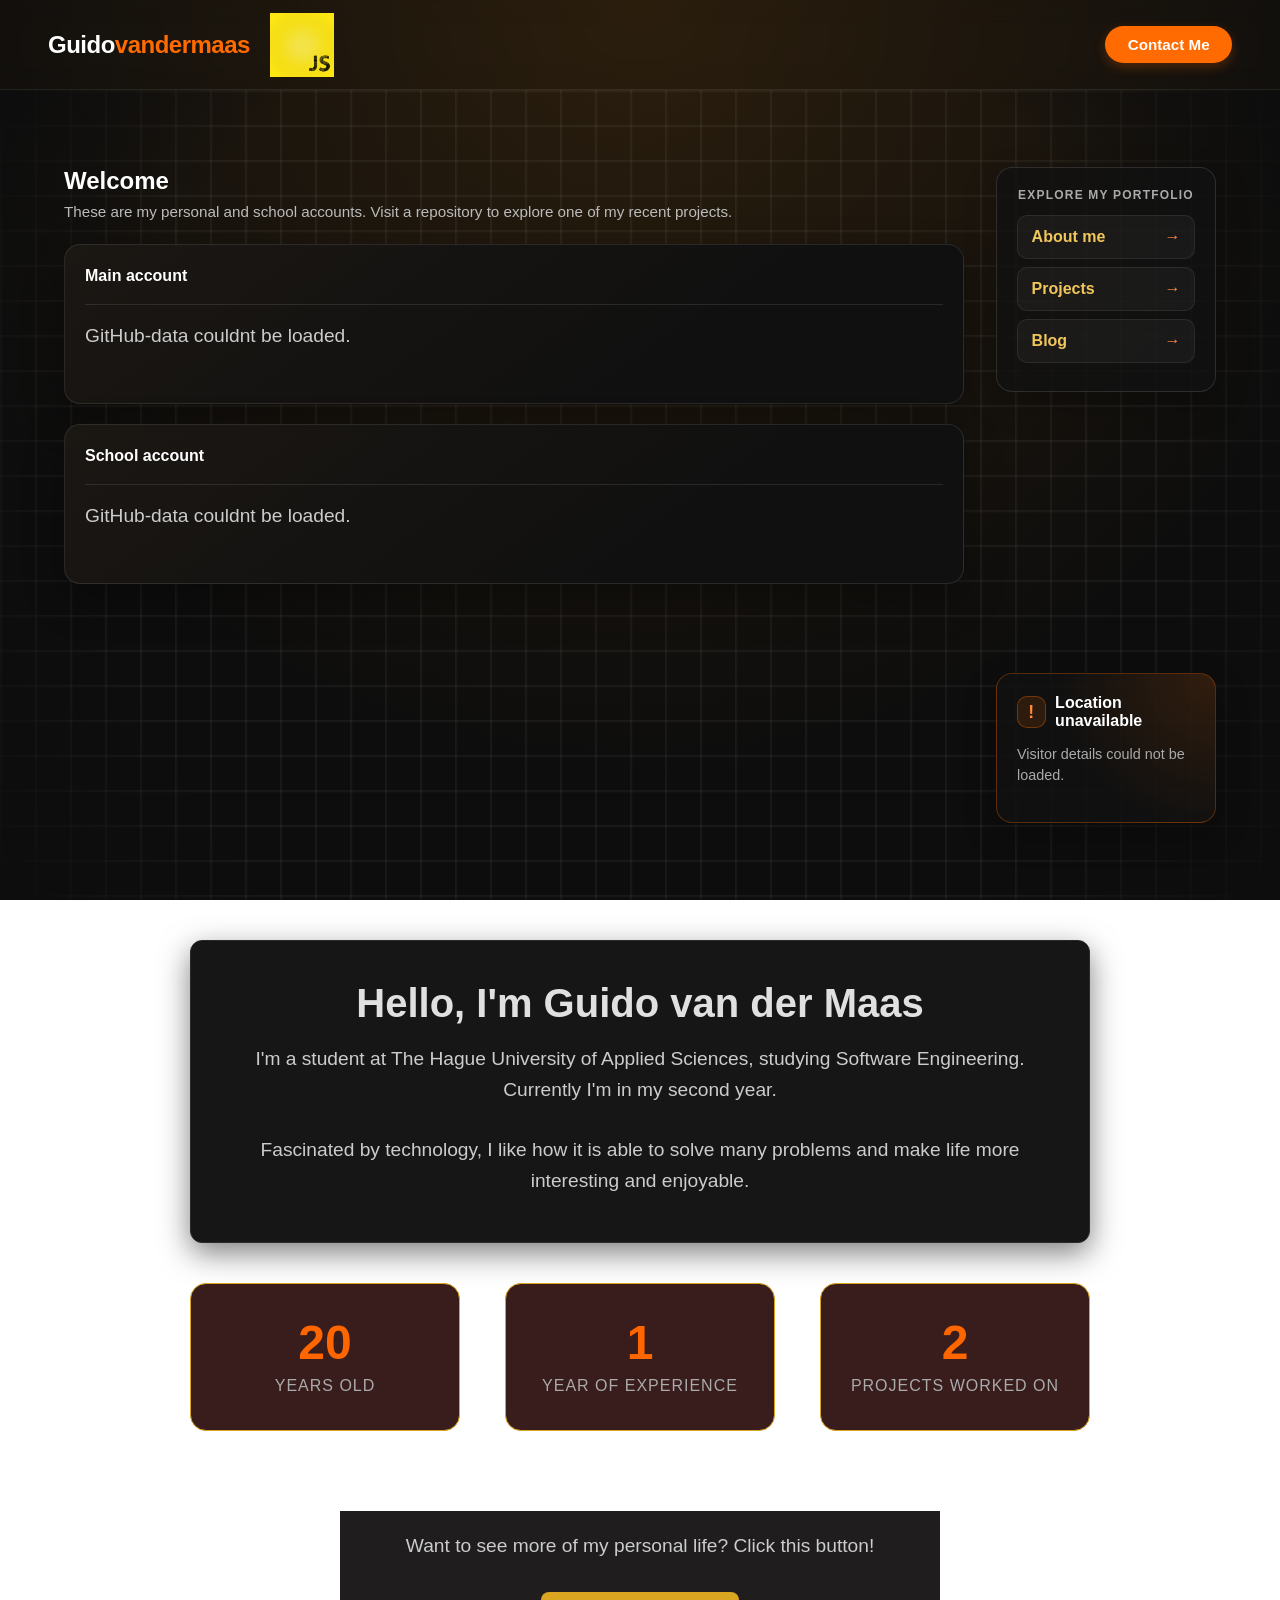
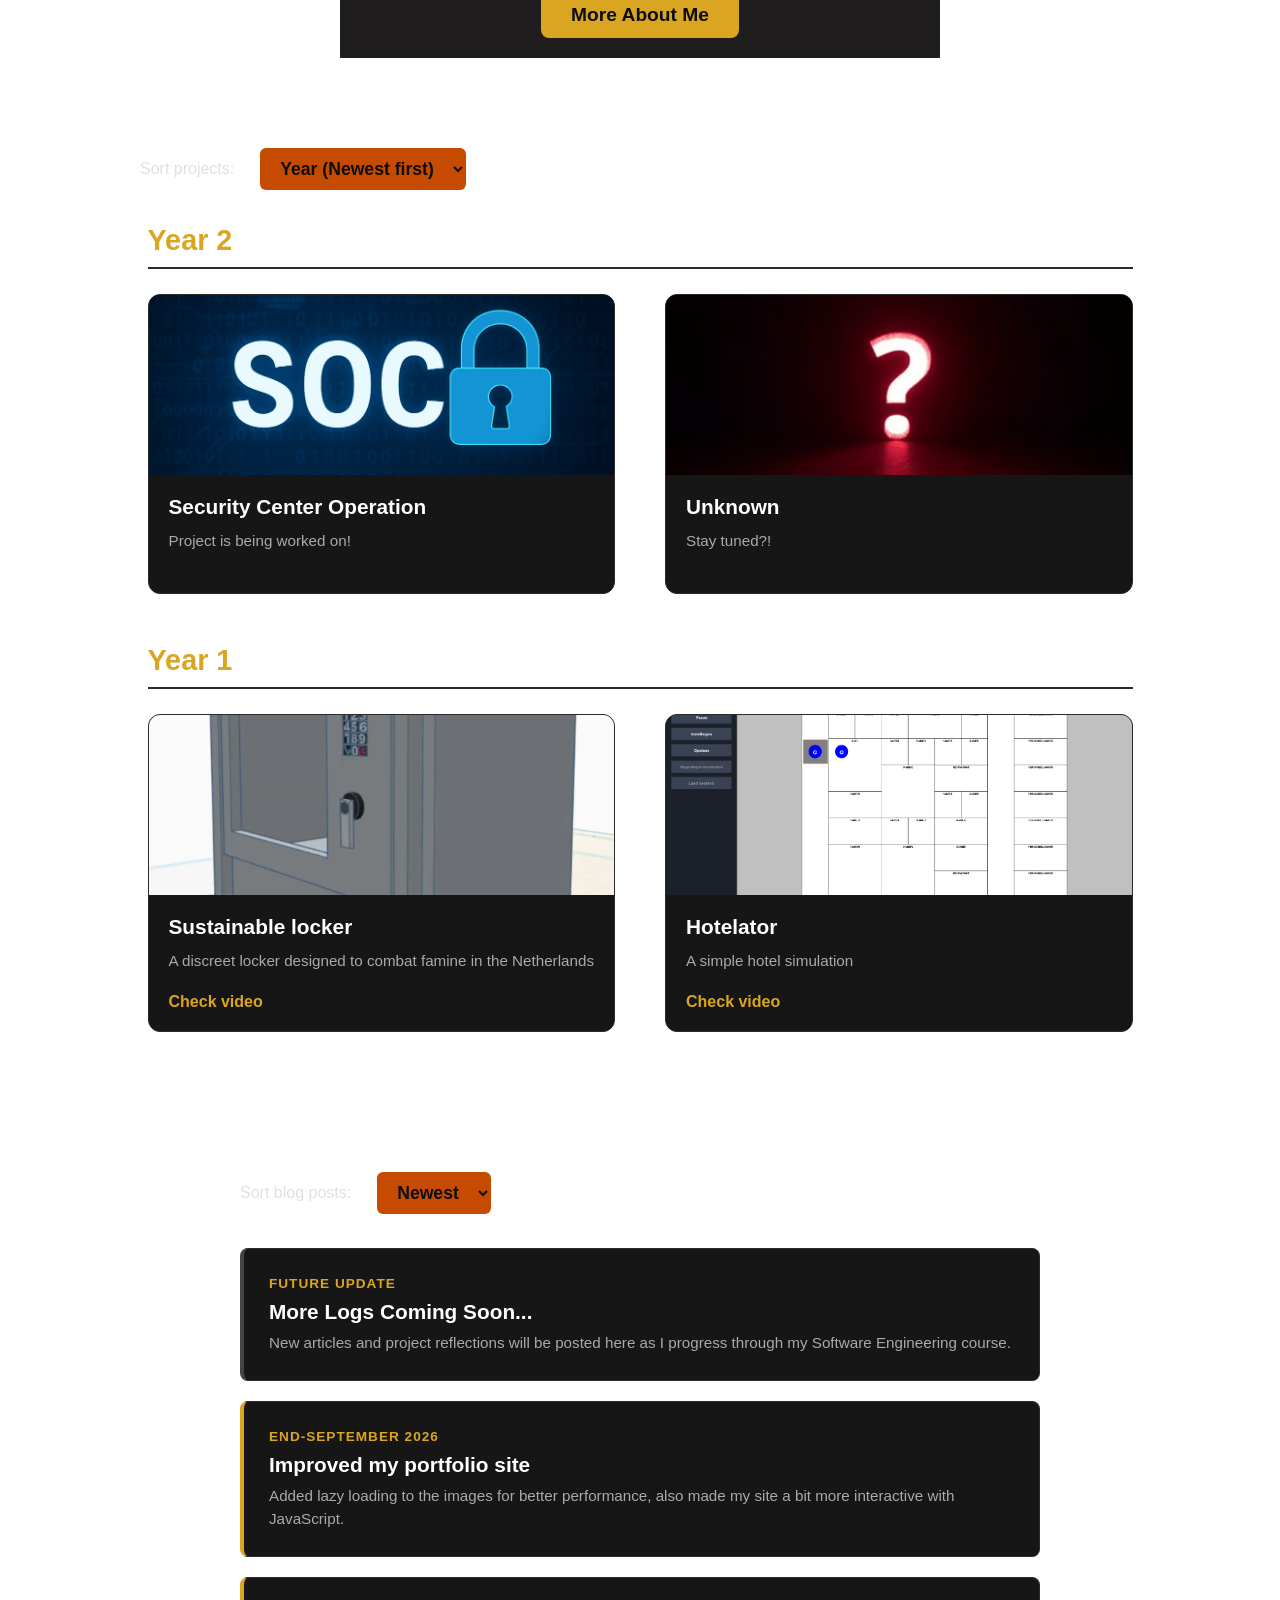
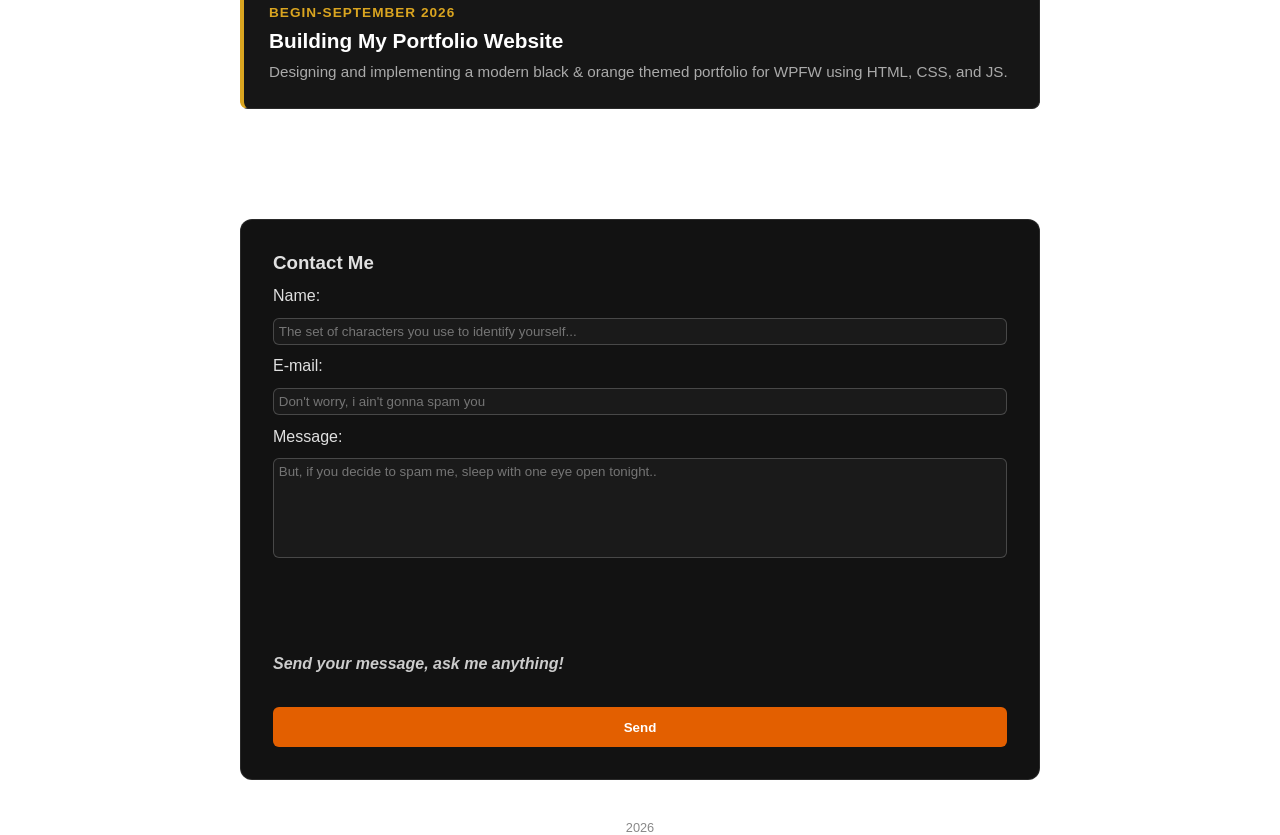
<file: frontend/html/index.html>
<!doctype html>
<html lang="en">
  <head>
    <meta charset="UTF-8" />
    <meta name="viewport" content="width=device-width, initial-scale=1.0" />
    <title>Portfolio</title>

    <link rel="stylesheet" href="../css/styles.css" />

    <script src="../js/lazyLoading.js" defer></script>
    <script src="../js/form.js" defer></script>
    <script src="../js/projects-data.js" defer></script>
    <script src="../js/blog-data.js" defer></script>
    <script src="../js/github_rest_API.js" defer></script>
    <script src="../js/visitor_info_API.js" defer></script>
  </head>

  <body>
    <main>
      <!-- SECTIE 1: HOMEPAGE -->
      <section class="screen-container homepage" id="homepage">
        <div class="homepage-header">
          <a href="#homepage" class="logo-name">
            Guido<span class="accent-text">vandermaas</span>
          </a>
          <img
            src="../img/Homepage1.jpg"
            data-gif="../img/Homepage1.gif"
            id="homepage-gif"
            alt="Homepage gif depicting JS"
          />
          <a href="#contact-form" class="contact-btn">Contact Me</a>
        </div>

        <div class="homepage-outerbox">
          <div class="homepage-box">
            <section class="github-section">
              <div class="github-intro">
                <h2>Welcome</h2>
                <p>
                  These are my personal and school accounts. Visit a repository
                  to explore one of my recent projects.
                </p>
              </div>
              <div id="github-container" class="github-grid">
                <div id="account-1-column" class="account-column">
                  <div class="account-header">
                    <h3>Main account</h3>
                  </div>
                  <p class="account-status" role="status">
                    GitHub-account loading...
                  </p>
                </div>
                <div id="account-2-column" class="account-column">
                  <div class="account-header">
                    <h3>School account</h3>
                  </div>
                  <p class="account-status" role="status">
                    GitHub-account loading...
                  </p>
                </div>
                <!-- github-rest_API.js will FILL the rest this up ;) -->
              </div>
            </section>

            <div class="homepage-sidebar">
              <nav class="nav-section">
                <h2>Explore my portfolio</h2>
                <ul>
                  <li><a href="#about-me" class="orange-link">About me</a></li>
                  <li><a href="#projects" class="orange-link">Projects</a></li>
                  <li><a href="#blog" class="orange-link">Blog</a></li>
                </ul>
              </nav>

              <div id="visitorInfo-widget-container"></div>
            </div>
          </div>
        </div>
      </section>

      <!-- SECTIE 2: ABOUT ME -->
      <section class="screen-container" id="about-me">
        <div class="content-box">
          <h2 class="intro-text">Hello, I'm Guido van der Maas</h2>
          <br />
          <p>
            I'm a student at The Hague University of Applied Sciences, studying
            Software Engineering. Currently I'm in my second year.
          </p>
          <p>
            Fascinated by technology, I like how it is able to solve many
            problems and make life more interesting and enjoyable.
          </p>
        </div>

        <div class="stats-grid">
          <div class="stat-card">
            <span class="stat-number">20</span>
            <span class="stat-label">years old</span>
          </div>

          <div class="stat-card">
            <span class="stat-number">1</span>
            <span class="stat-label">year of experience</span>
          </div>

          <div class="stat-card">
            <span class="stat-number">2</span>
            <span class="stat-label">projects worked on</span>
          </div>
        </div>

        <div class="cta-wrapper">
          <p>Want to see more of my personal life? Click this button!</p>
          <a href="../html/personal-page.html" class="cta-button"
            >More About Me</a
          >
        </div>
      </section>

      <!-- SECTIE 3: PROJECTS -->
      <section class="screen-container" id="projects">
        <div class="filter-wrapper">
          <label for="project-sort-select" class="sort-label"
            >Sort projects:</label
          >
          <select id="project-sort-select" class="sort-dropdown">
            <option value="year-desc">Year (Newest first)</option>
            <option value="year-asc">Year (Oldest first)</option>
            <option value="name-asc">Name (A-Z)</option>
            <option value="name-desc">Name (Z-A)</option>
            <option value="random">Random</option>
          </select>

          <button
            id="randomize-btn"
            class="randomize-btn hidden"
            type="button"
            title="Randomize projects"
          >
            Randomize
          </button>
        </div>

        <div id="years-wrapper">
          <!-- Content will be filled by projects-data.js -->
        </div>
      </section>

      <!-- SECTIE 4: BLOG -->
      <section class="screen-container" id="blog">
        <div class="filter-wrapper">
          <label for="blog-sort-select" class="sort-label"
            >Sort blog posts:</label
          >
          <select id="blog-sort-select" class="sort-dropdown">
            <option value="date-desc">Newest</option>
            <option value="date-asc">Oldest</option>
          </select>
        </div>
        <div class="blog-timeline" id="blog-timeline">
          <!-- Content will be filled by blog-data.js -->
        </div>
      </section>

      <!-- SECTIE 5: Contact -->
      <section class="screen-container" id="contact">
        <form
          class="contact-form"
          id="contact-form"
          aria-labelledby="contact-form-heading"
          action="https://formspree.io/f/moevpnlg"
          method="post"
        >
          <h3 id="contact-form-heading">
            Contact <span class="accent-text">Me</span>
          </h3>

          <label for="name">Name: </label>
          <input
            id="name"
            name="name"
            required
            placeholder="The set of characters you use to identify yourself..."
          />

          <label for="e-mail">E-mail: </label>
          <input
            id="e-mail"
            name="e-mail"
            type="email"
            required
            placeholder="Don't worry, i ain't gonna spam you"
          />

          <label for="message"> Message: </label>
          <textarea
            id="message"
            name="message"
            required
            placeholder="But, if you decide to spam me, sleep with one eye open tonight.."
          ></textarea>

          <div class="post-wrapper">
            <p
              id="messageSendFeedback"
              role="status"
              aria-live="polite"
              aria-atomic="true"
            >
              Send your message, ask me anything!
            </p>
            <button type="submit" class="submit-button">Send</button>
          </div>
        </form>
      </section>
    </main>

    <footer class="footer">2026</footer>
  </body>
</html>
</file>
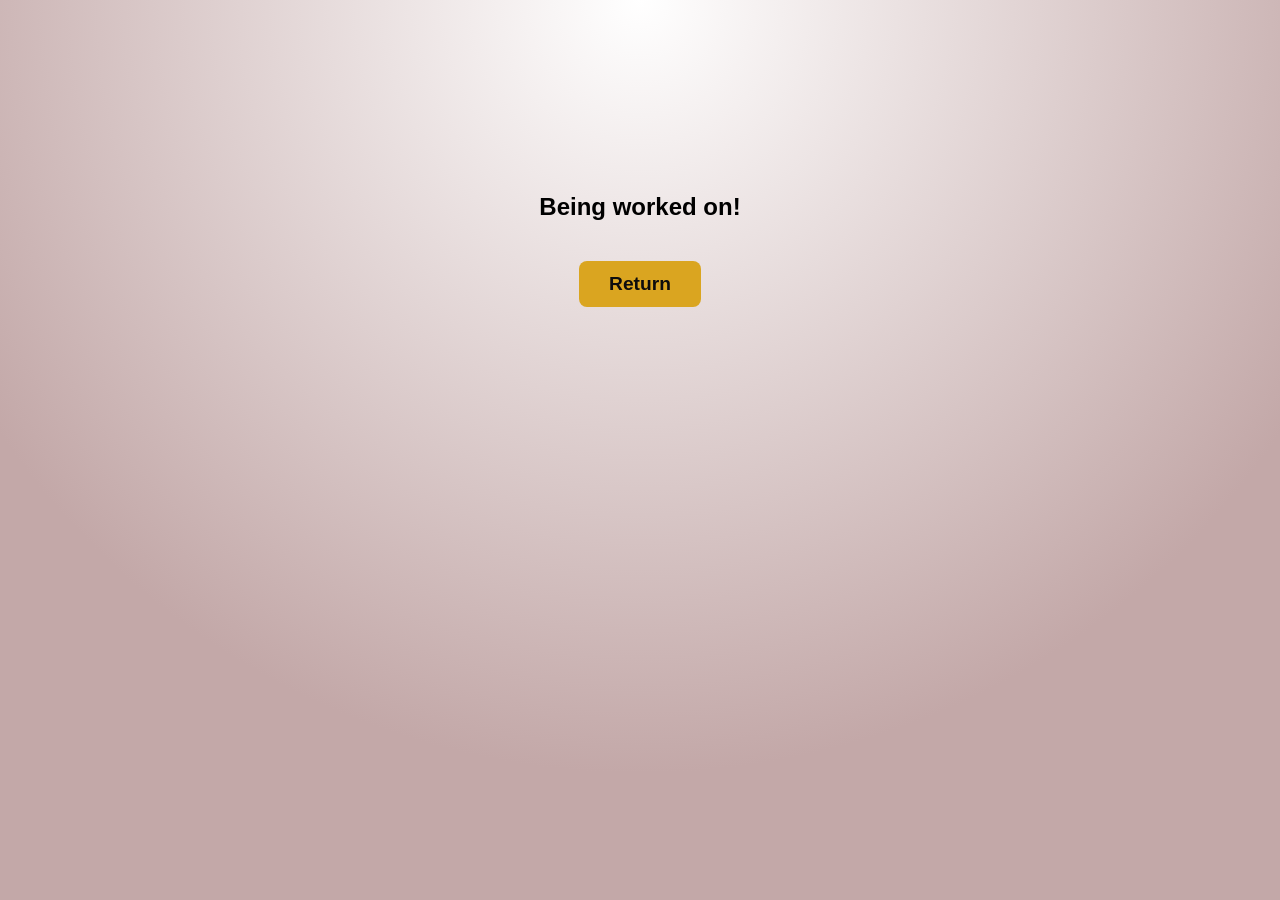
<file: frontend/html/personal-page.html>
<!doctype html>
<html lang="en">
  <head>
    <meta charset="UTF-8" />
    <meta name="viewport" content="width=device-width, initial-scale=1.0" />
    <title>Portfolio</title>
    <link rel="stylesheet" href="../css/personal-page.css" />
  </head>

  <body>
    <main>
      <section class="In construction?" id="homepage">
        <div class="screen-container">
          <div class="cta-wrapper">
            <h1>Being worked on!</h1>
            <a href="index.html#about-me" class="cta-button">Return</a>
          </div>
        </div>
      </section>
    </main>
  </body>
</html>
</file>
<file: frontend/css/styles.css>
* {
  margin: 0;
  padding: 0;
  box-sizing: border-box;
}

html,
body {
  max-width: 100%;
  overflow-x: hidden;
}

html {
  scroll-behavior: smooth;
  scroll-snap-type: none;
}

body {
  background:
    radial-gradient(circle at 50% 0%, #2b1e0d 0%, #0d0d0d 70%),
    radial-gradient(circle at 80% 60%, #2f1f0d 0%, #0d0d0d 50%);
  background-attachment: fixed;
  color: #e0e0e0;
  font-family: Poppins, sans-serif;
}

img {
  max-width: 100%;
  height: auto;
}

.screen-container {
  width: 100%;
  padding: 40px 40px;
  display: flex;
  flex-direction: column;
  justify-content: center;
  align-items: center;
  position: relative;
  background: transparent;
}

.screen-container h2 {
  font-size: 2.5em;
  margin-bottom: 0px;
  text-align: center;
}

.screen-container p {
  font-size: 1.2em;
  line-height: 1.6;
  color: #ccc;
  margin-bottom: 30px;
}

.content-box {
  background-color: #161616;
  border: 1px solid #2a2a2a;
  border-radius: 12px;
  padding: 40px;
  max-width: 1000px;
  margin: 0 auto;
  box-shadow: 0 10px 30px rgba(0, 0, 0, 0.5);
}

.sort-button {
  display: inline-flex;
  justify-content: center;
  align-items: center;
  text-align: center;

  background-color: rgb(199, 74, 1);
  color: #0d0d0d;
  text-decoration: none;
  padding: 10px 15px;
  border-radius: 4px;
  font-size: 1.2em;
  font-weight: bold;
}

.sort-button:hover {
  background-color: #f77314;
  transform: translateY(-2px);
  box-shadow: 0 6px 16px rgba(255, 107, 0, 0.35);
}

/* Container 1: Homepage styling */
.screen-container.homepage {
  min-height: 100vh;
}

.homepage-header {
  z-index: 10;
  height: 10vh;
  width: 100%;
  padding: 20px;

  display: flex;
  justify-content: flex-start;
  align-items: center;
  padding: 1.5rem 3rem;
  backdrop-filter: blur(12px);
  border-bottom: 1px solid rgba(255, 255, 255, 0.08);
}

.logo-name {
  font-size: 1.5rem;
  font-weight: 700;
  color: #ffffff;
  text-decoration: none;
  letter-spacing: -0.5px;
}

.logo-name .accent-text {
  color: #ff6b00;
}

#homepage-gif {
  height: 4em;
  padding-left: 20px;
}

.contact-btn {
  display: inline-block;
  margin-left: auto;
  padding: 0.6rem 1.4rem;
  background-color: #ff6b00;
  color: #ffffff;
  font-weight: 600;
  font-size: 0.95rem;
  text-decoration: none;
  border-radius: 50px;
  transition: all 0.3s ease;
  box-shadow: 0 4px 12px rgba(255, 107, 0, 0.25);
}

.contact-btn:hover {
  background-color: #e05e00;
  transform: translateY(-2px);
  box-shadow: 0 6px 16px rgba(255, 107, 0, 0.35);
}

.homepage {
  justify-content: space-between;
  padding: 0;
}

.homepage-outerbox {
  width: 100%;
  max-width: 100%;
  min-height: 90vh;
  display: flex;
  justify-content: center;
  align-items: center;

  background-image:
    radial-gradient(circle at center, transparent 70%, #0d0d0d 100%),
    linear-gradient(rgba(255, 255, 255, 0.05) 1px, transparent 3px),
    linear-gradient(90deg, rgba(255, 255, 255, 0.05) 1px, transparent 3px);
  background-size:
    100% 100%,
    35px 35px,
    35px 35px;
}

.homepage-box {
  position: relative;
  width: 90%;
  max-width: 1200px;
  min-height: 80vh;
  display: grid;
  grid-template-columns: minmax(0, 1fr) 220px;
  align-content: stretch;
  align-items: start;
  gap: 2rem;
  padding: 2rem 0;
}

.github-section {
  width: 100%;
  grid-column: 1;
  grid-row: 1;
}

.github-intro {
  margin-bottom: 1.25rem;
}

.github-intro h2 {
  margin-bottom: 0.4rem;
  color: #fff;
  font-size: 1.5rem;
  text-align: left;
}

.github-intro p {
  margin-bottom: 0;
  color: #bbb;
  font-size: 0.95rem;
  line-height: 1.5;
}

#github-container {
  display: grid;
  grid-template-columns: minmax(0, 1fr);
  gap: 1.25rem;
  width: min(100%, 920px);
}

.account-column {
  display: flex;
  flex-direction: column;
  gap: 0.75rem;
  min-width: 0;
  min-height: 160px;
  padding: 1.25rem;
  border: 1px solid rgba(255, 255, 255, 0.1);
  border-radius: 16px;
  background: linear-gradient(145deg, #1b1713, #101010 70%);
  box-shadow: 0 16px 40px rgba(0, 0, 0, 0.3);
}

.account-status {
  color: #aaa;
  font-size: 0.9rem;
}

.account-header {
  display: flex;
  align-items: center;
  gap: 0.9rem;
  min-width: 0;
  margin-bottom: 0.25rem;
  padding-bottom: 1rem;
  border-bottom: 1px solid rgba(255, 255, 255, 0.1);
}

.account-avatar {
  flex: 0 0 56px;
  width: 56px;
  height: 56px;
  object-fit: cover;
  border: 2px solid rgba(255, 107, 0, 0.65);
  border-radius: 50%;
}

.account-header h3 {
  min-width: 0;
  color: #fff;
  font-size: 1rem;
  line-height: 1.4;
  overflow-wrap: anywhere;
}

.repo-card {
  min-width: 0;
  background-color: rgba(255, 255, 255, 0.035);
  border: 1px solid rgba(255, 255, 255, 0.08);
  border-radius: 10px;
  padding: 0.9rem 1rem;
  display: flex;
  flex-direction: row;
  align-items: center;
  justify-content: space-between;
  gap: 0.75rem;
  transition:
    background-color 0.2s ease,
    border-color 0.2s ease,
    box-shadow 0.2s ease;
}

.repo-card:hover {
  background-color: rgba(255, 107, 0, 0.08);
  border-color: rgba(255, 107, 0, 0.55);
  box-shadow: 0 6px 18px rgba(255, 107, 0, 0.1);
}

.repo-card h4 {
  min-width: 0;
  color: #f4f4f4;
  font-size: 0.95rem;
  font-weight: 600;
  overflow-wrap: anywhere;
}

.repo-card a {
  flex: 0 0 auto;
  padding: 0.4rem 0.7rem;
  color: #ff8a3d;
  background: rgba(255, 107, 0, 0.1);
  border: 1px solid rgba(255, 107, 0, 0.25);
  border-radius: 999px;
  text-decoration: none;
  font-size: 0.8rem;
  font-weight: 600;
  white-space: nowrap;
  transition:
    color 0.2s ease,
    background-color 0.2s ease,
    border-color 0.2s ease;
}

.repo-card a:hover,
.repo-card a:focus-visible {
  color: #fff;
  background: #e05e00;
  border-color: #e05e00;
}

.repo-card a:focus-visible {
  outline: 2px solid #fff;
  outline-offset: 2px;
}

#github-container:has(.loading-state),
#github-container:has(.error-state) {
  display: block;
  font-style: italic;
  color: #888;
  padding: 1rem 0;
}

.homepage-sidebar {
  grid-column: 2;
  grid-row: 1;
  align-self: stretch;
  display: flex;
  flex-direction: column;
  justify-content: space-between;
  gap: 1.25rem;
  width: 100%;
  max-width: 220px;
}

.nav-section {
  position: relative;
  padding: 1.25rem;
  border: 1px solid rgba(255, 255, 255, 0.12);
  border-radius: 16px;
  background: rgba(18, 18, 18, 0.82);
  box-shadow: 0 12px 32px rgba(0, 0, 0, 0.25);
  text-align: left;
  max-width: 220px;
}

#visitorInfo-widget-container {
  width: 100%;
  max-width: 220px;
  min-height: 150px;
  padding: 1.25rem;
  border: 1px solid rgba(255, 107, 0, 0.3);
  border-radius: 16px;
  background:
    radial-gradient(
      circle at top right,
      rgba(255, 107, 0, 0.14),
      transparent 60%
    ),
    rgba(18, 18, 18, 0.88);
  box-shadow: 0 12px 32px rgba(0, 0, 0, 0.25);
  color: #aaa;
  font-size: 0.9rem;
}

.visitor-widget {
  display: flex;
  flex-direction: column;
  gap: 0.85rem;
}

.visitor-widget-heading {
  display: flex;
  align-items: center;
  gap: 0.6rem;
  color: #fff;
  font-size: 1rem;
  font-weight: 700;
}

.visitor-widget-icon {
  display: grid;
  width: 2rem;
  height: 2rem;
  place-items: center;
  border: 1px solid rgba(255, 107, 0, 0.35);
  border-radius: 10px;
  background: rgba(255, 107, 0, 0.12);
  color: #ff8a3d;
  font-size: 1.1rem;
}

#visitorInfo-widget-container .visitor-widget-label {
  margin: 0;
  color: #aaa;
  font-size: 0.75rem;
  text-transform: uppercase;
  letter-spacing: 0.08em;
}

#visitorInfo-widget-container .visitor-widget-status {
  margin: 0;
  color: #aaa;
  font-size: 0.9rem;
  line-height: 1.5;
}

#visitorInfo-widget-container .visitor-widget-ip {
  display: block;
  width: 100%;
  margin: 0.25rem 0 0;
  padding: 0;
  border: 0;
  background: transparent;
  color: #fff;
  cursor: pointer;
  font-family: inherit;
  font-size: 1.1rem;
  font-weight: 700;
  text-align: left;
  overflow-wrap: anywhere;
}

#visitorInfo-widget-container .visitor-widget-ip:hover {
  color: #ffb078;
  text-decoration: underline;
  text-underline-offset: 0.2em;
}

#visitorInfo-widget-container .visitor-widget-ip:focus-visible {
  border-radius: 3px;
  outline: 2px solid #cf3d1f;
  outline-offset: 4px;
}

#visitorInfo-widget-container .visitor-widget-copy-status {
  min-height: 1.2em;
  margin: 0.3rem 0 0;
  color: #aaa;
  font-size: 0.75rem;
}

#visitorInfo-widget-container .visitor-widget-location {
  margin: 0;
  padding-top: 0.75rem;
  border-top: 1px solid rgba(255, 255, 255, 0.1);
  color: #f1c75b;
  font-size: 0.9rem;
}

.nav-section h2 {
  margin-bottom: 0.8rem;
  color: #aaa;
  font-size: 0.75rem;
  font-weight: 600;
  letter-spacing: 0.1em;
  text-transform: uppercase;
}

.nav-section ul {
  list-style: none;
  padding: 0;
  margin: 0;
}

.nav-section li {
  margin-bottom: 0.5rem;
}

.nav-section a {
  display: flex;
  align-items: center;
  justify-content: space-between;
  gap: 0.75rem;
  padding: 0.75rem 0.85rem;
  border: 1px solid rgba(255, 255, 255, 0.08);
  border-radius: 10px;
  background: rgba(255, 255, 255, 0.04);
  color: #f1c75b;
  text-decoration: none;
  font-size: 1rem;
  font-weight: 600;
  transition:
    color 0.2s ease,
    background-color 0.2s ease,
    border-color 0.2s ease,
    transform 0.2s ease;
}

.nav-section a::after {
  content: "→";
  color: #ff8a3d;
}

.nav-section a:hover,
.nav-section a:focus-visible {
  color: #fff;
  background: rgba(255, 107, 0, 0.14);
  border-color: rgba(255, 107, 0, 0.55);
  transform: translateX(3px);
}

.nav-section a:focus-visible {
  outline: 2px solid #ff8a3d;
  outline-offset: 2px;
}

/* Container 2: About me styling */
.about-me-flex-wrapper {
  display: flex;
  gap: 40px;
  max-width: 1000px;
  width: 100%;
  gap: 40px;
  margin: 0 auto;
}

#about-me .content-box {
  width: 100%;
  height: 100%;
  max-width: 900px;
  margin-bottom: 40px;
  text-align: center;
  padding-bottom: 15px;
}

.stats-grid {
  display: flex;
  flex: 1 1 0px;
  justify-content: space-between;
  grid-template-columns: repeat(3, 1fr);
  max-width: 900px;
  width: 100%;
  margin-bottom: 40px;
}

.stat-card {
  background-color: #391c1c;
  border: 1px solid #2a2a2a;
  border-radius: 16px;
  padding: 35px 20px;
  text-align: center;
  display: flex;
  flex-direction: column;
  justify-content: center;
  align-items: center;
  width: 30%;
  height: 100%;
  border-color: goldenrod;
  transition:
    transform 0.3s ease,
    box-shadow 0.3s ease;
}

.stat-card:hover {
  transform: translateY(-5px);
  box-shadow: 0 8px 20px rgba(206, 203, 200, 0.5);
}

.stat-number {
  display: block;
  font-size: 3em;
  font-weight: 700;
  color: #ff6600;
  line-height: 1;
  margin-bottom: 10px;
}

.stat-label {
  font-size: 1em;
  color: #aaa;
  text-transform: uppercase;
  letter-spacing: 1px;
}

.cta-wrapper {
  text-align: center;
  margin-top: 40px;
  background-color: #1f1d1d;
  padding: 20px;
  width: 50%;
}

.cta-button {
  display: inline-block;
  background-color: goldenrod;
  color: #0d0d0d;
  text-decoration: none;
  padding: 12px 30px;
  border-radius: 8px;
  font-size: 1.2em;
  font-weight: bold;
  transition: all 0.3s ease;
}

.cta-button:hover {
  background-color: #ffcc00;
  transform: translateY(-3px) scale(1.05);
  box-shadow: 0 8px 20px rgba(255, 204, 0, 0.5);
}

/* Container 3: Projects */
.filter-wrapper {
  display: flex;
  align-items: center;
  gap: 10px;
  width: 100%;
  margin: 0 auto 24px;
}

.randomize-btn {
  background-color: rgb(199, 74, 1);
  color: #fff;
  border: none;
  padding: 8px 14px;
  border-radius: 6px;
  cursor: pointer;
  font-weight: bold;
}

.randomize-btn:hover {
  background-color: rgb(230, 0, 0);
}

.randomize-btn:active {
  transform: scale(0.95);
}

.randomize-btn.hidden {
  display: none;
}

.sort-dropdown {
  background-color: rgb(199, 74, 1);
  color: #0d0d0d;
  font-size: 1.1em;
  font-weight: bold;
  padding: 10px 16px;
  margin: 10px 16px;
  border: none;
  border-radius: 6px;
  cursor: pointer;
  outline: none;
}

.sort-dropdown option {
  background-color: #1a1a1a;
  color: #ffffff;
}

#projects .filter-wrapper {
  max-width: 1000px;
}

.years-wrapper {
  width: 100%;
  margin: 0 auto;
}

.year-block,
.letter-block {
  margin-bottom: 50px;
}

.year-title,
.letter-title {
  font-size: 1.8em;
  color: goldenrod;
  border-bottom: 2px solid #2a2a2a;
  padding-bottom: 10px;
  margin-bottom: 25px;
}

.projects-grid {
  display: grid;
  grid-template-columns: repeat(autofit, minmax(280px, 1fr));
  gap: 50px;
}

.project-card {
  background-color: #161616;
  border: 1px solid #2a2a2a;
  border-radius: 12px;
  overflow: hidden;
  transition:
    transform 0.3s ease,
    border-color 0.3s ease,
    box-shadow 0.3s ease;
}

.project-card:hover {
  transform: translateY(-8px);
  border-color: goldenrod;
  box-shadow: 0 10px 25px rgba(218, 165, 32, 0.15);
}

.project-image img {
  width: 100%;
  height: 180px;
  object-fit: cover;
  background-color: #232323;
  display: block;
}

.project-info {
  padding: 20px;
}

.project-info h4 {
  font-size: 1.3em;
  color: #fff;
  margin-bottom: 10px;
}

.project-info p {
  font-size: 0.95em;
  color: #aaa;
  margin-bottom: 20px;
}

.project-link {
  display: inline-block;
  color: goldenrod;
  text-decoration: none;
  font-weight: 700;
  transition: color 0.2s ease;
}

.project-link:hover {
  color: #fff;
}

/* Container 3: Projects */
#blog .filter-wrapper {
  max-width: 800px;
}

.blog-timeline {
  display: flex;
  flex-direction: column;
  gap: 20px;
  width: 100%;
  max-width: 800px;
  margin: 0 auto;
}

.blog-card {
  background-color: #161616;
  border: 1px solid #2a2a2a;
  border-left: 4px solid goldenrod;
  border-radius: 8px;
  padding: 25px;
  transition:
    transform 0.3s ease,
    border-color 0.3s ease;
}

.blog-card:hover {
  transform: translateX(5px);
  border-color: goldenrod;
}

.blog-date {
  font-size: 0.85em;
  color: goldenrod;
  font-weight: bold;
  text-transform: uppercase;
  letter-spacing: 1px;
}

.blog-card h3 {
  font-size: 1.3em;
  color: #fff;
  margin: 8px 0;
}

.blog-card p {
  font-size: 0.95em;
  color: #aaa;
  line-height: 1.5;
  margin-bottom: 0;
}

.future-post {
  border-left-color: #444;
}

/* Container 5: Contact */
.contact-form {
  background-color: #121212;
  border: 1px solid rgba(255, 255, 255, 0.1);
  border-radius: 12px;
  max-width: 800px;
  width: 100%;
  margin: 0 auto;
  margin-top: 30px;
  padding: 2rem;
  display: flex;
  flex-direction: column;
  gap: 0.8rem;
}

.contact-form input,
.contact-form textarea {
  width: 100%;
  padding: 0.3rem;
  border-radius: 6px;
  border: 1px solid rgba(255, 255, 255, 0.2);
  background-color: #1a1a1a;
  color: #fff;
  font-family: inherit;
  transition:
    transform 0.2s ease,
    border-color 0.2s ease,
    box-shadow 0.2s ease;
}

.contact-form input:hover,
.contact-form textarea:hover {
  transform: scale(1.03);
  border-color: #ff6b00;
}

.contact-form input:focus,
.contact-form textarea:focus {
  outline: none;
  transform: scale(1.02);
  border-color: #ff6b00;
  box-shadow: 0 0 8px rgba(255, 107, 0, 0.3);
}

.post-wrapper {
  margin-top: 5rem;
  display: flex;
  flex-direction: column;
}

.post-wrapper p {
  font-style: italic;
  font-weight: bold;
  font-size: 1em;
}

.submit-button {
  padding: 0.8rem 1.5rem;
  background-color: #e35f00;
  color: #fff;
  border: none;
  border-radius: 6px;
  font-weight: 600;
  cursor: pointer;
}

.submit-button:hover {
  background-color: #8a3e0b;
  transform: translateY(-2px) scale(1.005);
  box-shadow: 0 8px 20px rgba(9, 8, 4, 0.5);
}

#message {
  height: 100px;
  resize: none;
  overflow-y: scroll;
  scrollbar-width: none;
  -ms-overflow-style: none;
}

#messageSendFeedback.error {
  color: red;
  background-color: #000000;
  padding: 10px;
  border-radius: 5px;
  border: 1px solid red;
}

#messageSendFeedback.success {
  color: greenyellow;
  background-color: #1a3013;
  padding: 15px;
  border-radius: 8px;
  border: 1px solid #adff2f;
}

/* Other stuff */

.scroll {
  position: absolute;
  bottom: 20px;
  left: 50%;
  transform: translateX(-50%);
  font-size: 0.8em;
  color: goldenrod;
  animation: bounce 2s infinite;
}

.footer {
  text-align: center;
  font-size: 0.8em;
  color: #888;
}

/* ==========================================
   DESKTOP (>= 1024px) - Standaard Layout
   ========================================== */
.stats-grid {
  grid-template-columns: repeat(3);
}
.projects-grid {
  grid-template-columns: repeat(2, 1fr);
}

/* ==========================================
   TABLET (~768px)
   ========================================== */
@media (max-width: 1023px) {
  .screen-container {
    padding: 60px 30px;
  }
  .stats-grid {
    grid-template-columns: repeat(3);
  }
  .projects-grid {
    grid-template-columns: repeat(2, 1fr);
    gap: 20px;
  }
}

@media (max-width: 700px) {
  .homepage-box {
    width: 100%;
    min-height: 0;
    grid-template-columns: minmax(0, 1fr);
    gap: 1.5rem;
    padding: 1.5rem;
  }

  .github-section {
    grid-column: 1;
    grid-row: 1;
  }

  #github-container {
    grid-template-columns: minmax(0, 1fr);
    max-width: 480px;
  }

  .homepage-sidebar {
    grid-column: 1;
    grid-row: 2;
    max-width: none;
  }

  .nav-section {
    max-width: none;
    text-align: center;
  }

  #visitorInfo-widget-container {
    max-width: 480px;
    align-self: center;
  }

  .nav-section ul {
    display: flex;
    justify-content: center;
    flex-wrap: wrap;
    gap: 0.6rem;
    margin-top: 0;
  }

  .nav-section li {
    margin-bottom: 0;
  }
}

/* ==========================================
   MOBIEL (<= 480px)
   ========================================== */
@media (max-width: 480px) {
  .screen-container {
    padding: 40px 15px;
    min-height: auto;
  }

  .screen-container h2 {
    font-size: 1.8em;
  }

  .stats-grid {
    grid-template-columns: 1fr;
    place-items: center;
  }

  .projects-grid {
    grid-template-columns: 1fr;
  }

  .nav-section a {
    font-size: 1em;
  }

  .nav-section ul {
    margin-top: 0;
  }
}
</file>
<file: frontend/css/personal-page.css>
* {
  margin: 0;
  padding: 0;
  box-sizing: border-box;
}

html,
body {
  max-width: 100%;
  overflow-x: hidden;
}

html {
  scroll-behavior: smooth;
  scroll-snap-type: none;
}

body {
  background:
    radial-gradient(circle at 50% 0%, #ffffff 0%, #c3a8a8 70%),
    radial-gradient(circle at 80% 60%, #ffffff 0%, #9d8181 50%);
  background-attachment: fixed;
  color: #e0e0e0;
  font-family: Poppins, sans-serif;
}

body {
  color: black;
  font-family: Poppins, sans-serif;
}

.screen-container {
  height: 500px;
  width: 100%;
  padding: 40px 40px;
  display: flex;
  flex-direction: column;
  justify-content: center;
  align-items: center;
  position: relative;
  background: transparent;
}

.cta-wrapper {
  text-align: center;
}

.cta-button {
  display: inline-block;
  background-color: goldenrod;
  color: #0d0d0d;
  text-decoration: none;
  padding: 12px 30px;
  border-radius: 8px;
  font-size: 1.2em;
  font-weight: bold;
  transition: all 0.3s ease;
  margin-top: 40px;
}
</file>
